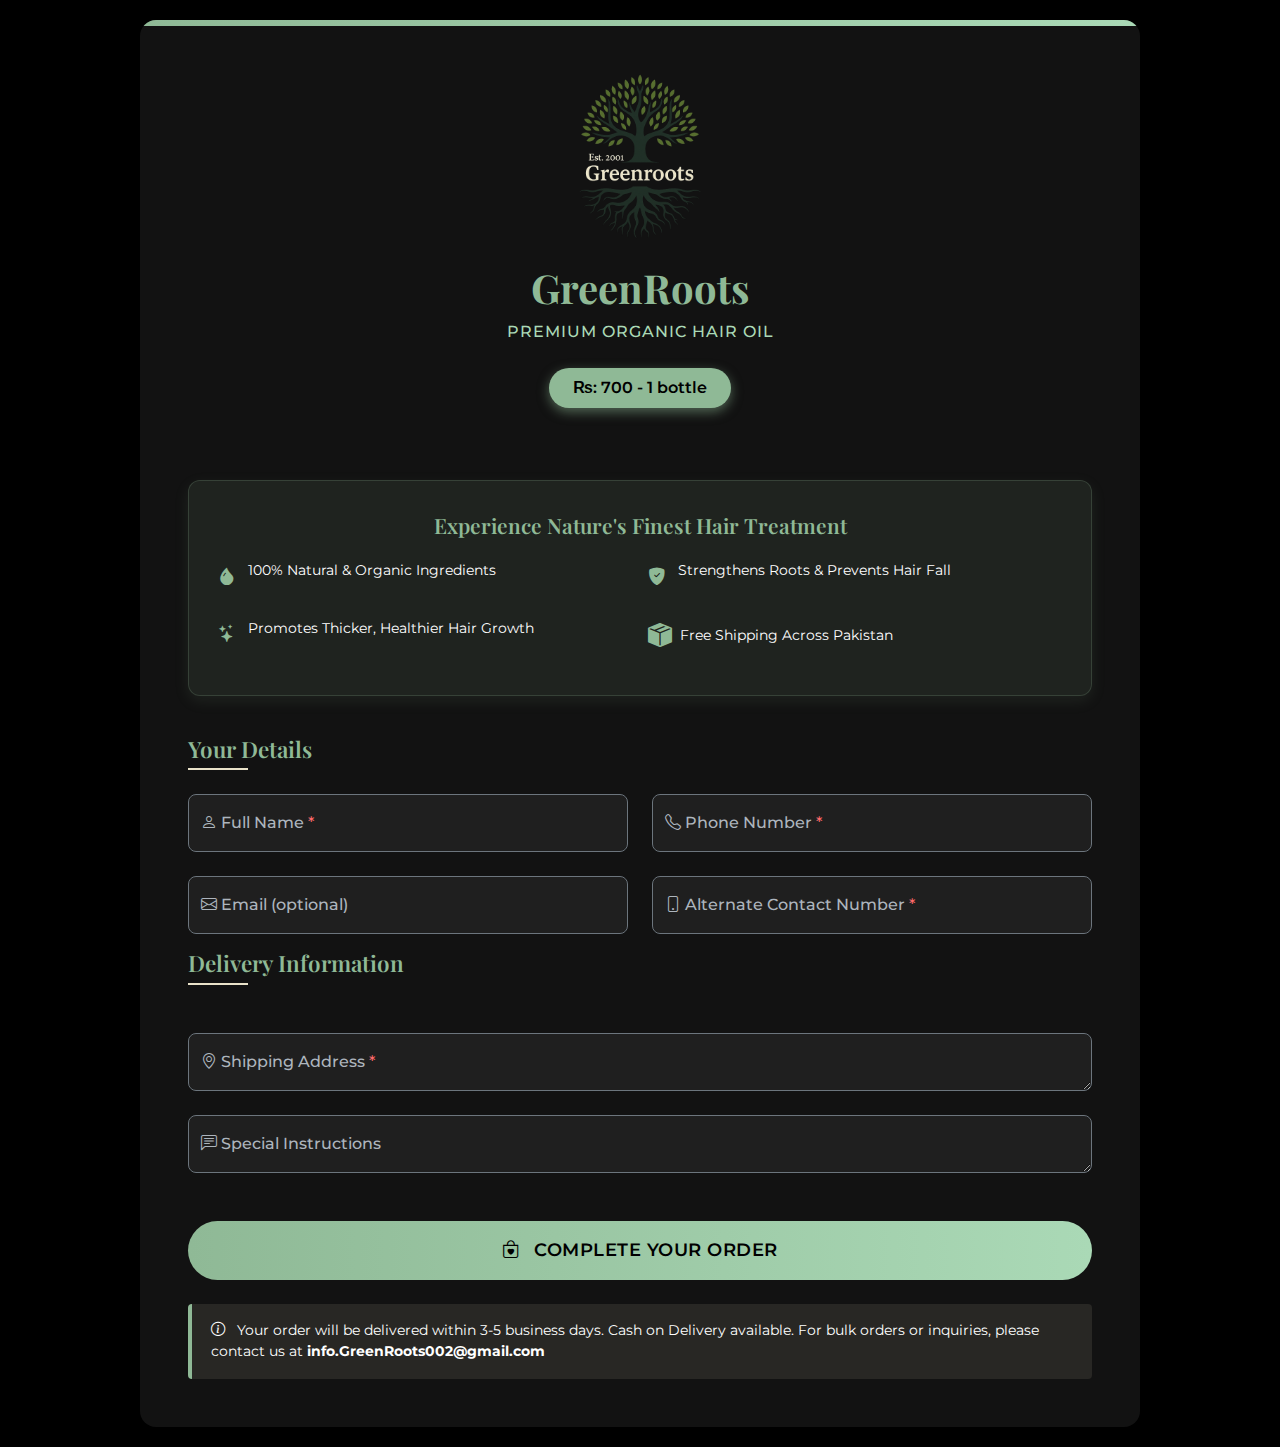
<file: order1.html>
<!DOCTYPE html>
<html lang="en">
<head>
  <meta charset="UTF-8">
  <meta name="viewport" content="width=device-width, initial-scale=1.0">
  <title>GreenRoots Premium Hair Oil – ₨700</title>
  <link href="https://cdn.jsdelivr.net/npm/bootstrap@5.3.3/dist/css/bootstrap.min.css" rel="stylesheet">
  <link href="https://cdn.jsdelivr.net/npm/bootstrap-icons@1.10.5/font/bootstrap-icons.css" rel="stylesheet">
  <style>
    @import url('https://fonts.googleapis.com/css2?family=Playfair+Display:wght@400;500;600;700&family=Montserrat:wght@300;400;500;600;700&display=swap');

    :root {
      --primary-color: #8fb996;
      --secondary-color: #aad9b6;
      --accent-color: #e9e2c9;
      --text-color: #ffffff;
      --background-dark: #000000;
      --card-bg: #121212;
      --input-bg: #1f1f1f;
      --danger-color: #ff6b6b;
      --border-radius-lg: 16px;
      --border-radius-md: 12px;
      --border-radius-sm: 8px;
      --border-radius-rounded: 50px;
    }

    body {
      background-color: var(--background-dark);
      min-height: 100vh;
      display: flex;
      align-items: center;
      justify-content: center;
      font-family: 'Montserrat', sans-serif;
      padding: 20px;
      color: var(--text-color);
    }

    .main-container {
      width: 100%;
      max-width: 1200px;
      margin: 0 auto;
      display: flex;
      justify-content: center;
    }

    .form-container {
      background: var(--card-bg);
      padding: 3rem;
      border-radius: var(--border-radius-lg);
      box-shadow: 0 20px 50px rgba(0, 0, 0, 0.8);
      width: 100%;
      max-width: 1000px;
      position: relative;
      overflow: hidden;
      animation: fadeIn 0.8s ease-out;
    }

    .form-container::before {
      content: '';
      position: absolute;
      top: 0;
      left: 0;
      width: 100%;
      height: 6px;
      background: linear-gradient(90deg, var(--primary-color), var(--secondary-color));
    }

    .logo-section {
      text-align: center;
      margin-bottom: 2.5rem;
    }

    .brand-logo {
      max-width: 180px;
      margin-bottom: 1rem;
      height: auto;
    }

    h2 {
      font-family: 'Playfair Display', serif;
      font-weight: 700;
      color: var(--primary-color);
      margin-bottom: 0.5rem;
      font-size: 2.5rem;
    }

    .tagline {
      font-size: 1rem;
      color: var(--secondary-color);
      font-weight: 500;
      margin-bottom: 1.5rem;
      letter-spacing: 1px;
      text-transform: uppercase;
    }

    .price-tag {
      display: inline-block;
      background-color: var(--primary-color);
      color: #000;
      padding: 0.5rem 1.5rem;
      border-radius: var(--border-radius-rounded);
      font-weight: 600;
      margin-bottom: 2rem;
      box-shadow: 0 4px 12px rgba(143, 185, 150, 0.5);
    }

    .product-benefits {
      background-color: rgba(143, 185, 150, 0.1);
      border-radius: var(--border-radius-md);
      padding: 1.8rem;
      margin-bottom: 2.5rem;
      border: 1px solid rgba(143, 185, 150, 0.2);
      box-shadow: 0 5px 15px rgba(143, 185, 150, 0.1);
    }

    .benefit-title {
      font-family: 'Playfair Display', serif;
      color: var(--primary-color);
      font-weight: 600;
      margin-bottom: 1.2rem;
      font-size: 1.3rem;
      text-align: center;
    }

    .benefits-grid {
      display: grid;
      grid-template-columns: repeat(2, 1fr);
      gap: 1rem;
    }

    .benefit-item {
      display: flex;
      align-items: flex-start;
      margin-bottom: 0.75rem;
    }

    .benefit-icon {
      margin-right: 0.75rem;
      color: var(--primary-color);
      font-size: 1.1rem;
      flex-shrink: 0;
      margin-top: 0.2rem;
    }

    .benefit-text {
      font-size: 0.9rem;
      line-height: 1.5;
      color: var(--text-color);
    }

    .section-title {
      font-family: 'Playfair Display', serif;
      color: var(--primary-color);
      margin-bottom: 1.5rem;
      font-size: 1.4rem;
      position: relative;
      padding-bottom: 0.5rem;
      font-weight: 600;
    }

    .section-title::after {
      content: '';
      position: absolute;
      bottom: 0;
      left: 0;
      width: 60px;
      height: 2px;
      background-color: var(--accent-color);
    }

    .form-floating > label {
      color: #adb5bd;
      font-weight: 500;
    }

    .form-control {
      border-radius: var(--border-radius-sm);
      border: 1px solid #6c757d;
      padding: 0.75rem 1rem;
      height: calc(3.5rem + 2px);
      font-size: 1rem;
      background-color: var(--input-bg);
      color: var(--text-color);
    }

    .form-control:focus {
      border-color: var(--secondary-color);
      box-shadow: 0 0 0 0.2rem rgba(143, 185, 150, 0.5);
    }

    .form-control.is-invalid {
      border-color: var(--danger-color);
      box-shadow: 0 0 0 0.2rem rgba(255, 107, 107, 0.25);
    }

    textarea.form-control {
      height: auto;
      min-height: 100px;
    }

    .btn-order {
      background: linear-gradient(90deg, var(--primary-color), var(--secondary-color));
      border: none;
      font-weight: 600;
      padding: 1rem 2rem;
      font-size: 1.1rem;
      border-radius: var(--border-radius-rounded);
      width: 100%;
      margin-top: 1.5rem;
      letter-spacing: 0.5px;
      text-transform: uppercase;
      color: #000;
      transition: all 0.3s ease;
    }

    .btn-order:hover, .btn-order:focus {
      background: linear-gradient(90deg, #78a685, var(--primary-color));
      transform: translateY(-2px);
      box-shadow: 0 10px 20px rgba(143, 185, 150, 0.5);
    }

    .info-alert {
      background-color: rgba(233, 226, 201, 0.1);
      border-left: 4px solid var(--primary-color);
      padding: 1rem 1.2rem;
      font-size: 0.9rem;
      border-radius: 4px;
      color: var(--text-color);
      margin-top: 1.5rem;
    }

    .field-required::after {
      content: " *";
      color: var(--danger-color);
    }

    /* Animations */
    @keyframes fadeIn {
      from { opacity: 0; transform: translateY(20px); }
      to { opacity: 1; transform: translateY(0); }
    }

    /* Responsive adjustments */
    @media (max-width: 768px) {
      .benefits-grid {
        grid-template-columns: 1fr;
      }
      
      .form-container {
        padding: 2rem;
      }
    }

    @media (max-width: 576px) {
      h2 {
        font-size: 2rem;
      }
      
      .form-container {
        padding: 1.5rem;
      }
    }
  </style>
</head>

<body>
  <div class="main-container">
    <div class="form-container">
      <div class="logo-section">
        <!-- Logo placeholder - you can replace this with your actual logo -->
        <img src="img/logo2.png" alt="GreenRoots Logo" class="brand-logo">
        
        <h2>GreenRoots</h2>
        <div class="tagline">Premium Organic Hair Oil</div>
        <div class="price-tag">₨: 700 - 1 bottle</div>
      </div>
  
      <div class="product-benefits">
        <div class="benefit-title">Experience Nature's Finest Hair Treatment</div>
        <div class="benefits-grid">
          <div class="benefit-item">
            <span class="benefit-icon"><i class="bi bi-droplet-fill"></i></span>
            <span class="benefit-text">100% Natural & Organic Ingredients</span>
          </div>
          <div class="benefit-item">
            <span class="benefit-icon"><i class="bi bi-shield-fill-check"></i></span>
            <span class="benefit-text">Strengthens Roots & Prevents Hair Fall</span>
          </div>
          <div class="benefit-item">
            <span class="benefit-icon"><i class="bi bi-stars"></i></span>
            <span class="benefit-text">Promotes Thicker, Healthier Hair Growth</span>
          </div>
          <div class="benefit-item" style="display: inline-flex; align-items: center; gap: 8px;">
            <i class="bi bi-box-seam-fill" style="font-size: 24px; color: var(--primary-color);"></i>
            <span class="benefit-text">Free Shipping Across Pakistan</span>
          </div>          
        </div>
      </div>
  
      <form id="orderForm" action="https://formspree.io/f/mldjvygl" method="POST" novalidate>
        <h4 class="section-title">Your Details</h4>
        <div class="row g-4">
          <div class="col-md-6 form-group">
            <div class="form-floating">
              <input type="text" name="name" class="form-control" id="name" placeholder="Full Name" required>
              <label for="name" class="field-required"><i class="bi bi-person"></i> Full Name</label>
              <div class="invalid-feedback">Please enter your full name</div>
            </div>
          </div>
  
          <div class="col-md-6 form-group">
            <div class="form-floating">
              <input type="tel" name="phone" class="form-control" id="phone" placeholder="Phone Number" pattern="[0-9]{10}" required>
              <label for="phone" class="field-required"><i class="bi bi-telephone"></i> Phone Number</label>
              <div class="invalid-feedback">Please enter a valid 11-digit phone number</div>
            </div>
          </div>
  
          <div class="col-md-6 form-group">
            <div class="form-floating">
              <input type="email" name="email" class="form-control" id="email" placeholder="Email (optional)">
              <label for="email"><i class="bi bi-envelope"></i> Email (optional)</label>
              <div class="invalid-feedback">Please enter a valid email address</div>
            </div>
          </div>
          
          <div class="col-md-6 form-group">
            <div class="form-floating">
              <input type="tel" name="alt_contact" class="form-control" id="alt_contact" placeholder="Alternate Contact Number" pattern="[0-9]{10}" required>
              <label for="alt_contact" class="field-required"><i class="bi bi-phone"></i> Alternate Contact Number</label>
              <div class="invalid-feedback">Please enter a valid 11-digit alternate number</div>
            </div>
          </div>
  
          <div class="col-md-12 mt-3">
            <h4 class="section-title">Delivery Information</h4>
          </div>
  
          <div class="col-md-12 form-group">
            <div class="form-floating">
              <textarea name="address" id="address" class="form-control" placeholder="Shipping Address" required></textarea>
              <label for="address" class="field-required"><i class="bi bi-geo-alt"></i> Shipping Address</label>
              <div class="invalid-feedback">Please enter your complete shipping address</div>
            </div>
          </div>
          
          <div class="col-md-12 form-group">
            <div class="form-floating">
              <textarea name="special_instructions" id="special_instructions" class="form-control" placeholder="Special Instructions"></textarea>
              <label for="special_instructions"><i class="bi bi-chat-left-text"></i> Special Instructions</label>
            </div>
          </div>
  
          <input type="hidden" name="product" value="GreenRoots Premium Hair Oil - 1 Bottle">
          <input type="hidden" name="_subject" value="New GreenRoots Hair Oil Order">
  
          <div class="col-12 form-group">
            <button type="submit" class="btn btn-order">
              <i class="bi bi-bag-heart me-2"></i> Complete Your Order
            </button>
          </div>
        </div>
        
        <div class="info-alert">
          <i class="bi bi-info-circle me-2"></i> Your order will be delivered within 3-5 business days. Cash on Delivery available. For bulk orders or inquiries, please contact us at <strong>info.GreenRoots002@gmail.com</strong>
        </div>
      </form>
    </div>
  </div>
  
  <script>
    document.addEventListener('DOMContentLoaded', function() {
      const form = document.getElementById('orderForm');
      
      // Email validation function
      function isValidEmail(email) {
        const emailRegex = /^[^\s@]+@[^\s@]+\.[^\s@]+$/;
        return email === '' || emailRegex.test(email);
      }
      
      // Phone validation function
      function isValidPhone(phone) {
        const phoneRegex = /^[0-9]{11}$/;
        return phoneRegex.test(phone);
      }
      
      // Form submission handler
      form.addEventListener('submit', function(event) {
        event.preventDefault();
        
        let isFormValid = true;
        const requiredFields = form.querySelectorAll('[required]');
        const emailField = document.getElementById('email');
        const altPhoneField = document.getElementById('alt_contact');
        const phoneField = document.getElementById('phone');

        
        // Validate required fields
        requiredFields.forEach(field => {
          if (!field.value.trim()) {
            field.classList.add('is-invalid');
            isFormValid = false;
          } else {
            field.classList.remove('is-invalid');
          }
        });
        
        // Validate email if provided
        if (emailField.value && !isValidEmail(emailField.value)) {
          emailField.classList.add('is-invalid');
          isFormValid = false;
        }
        
        // Validate phone numbers
        if (phoneField.value && !isValidPhone(phoneField.value)) {
          phoneField.classList.add('is-invalid');
          isFormValid = false;
        }
        
        if (altPhoneField.value && !isValidPhone(altPhoneField.value)) {
          altPhoneField.classList.add('is-invalid');
          isFormValid = false;
        }
        
        // Submit if valid
        if (isFormValid) {
          form.submit();
        }
      });
      
      // Clear validation errors when user types
      const formControls = form.querySelectorAll('.form-control');
      formControls.forEach(control => {
        control.addEventListener('input', function() {
          if (this.value.trim()) {
            this.classList.remove('is-invalid');
          }
        });
      });
    });
  </script>
</body>
</html>
</file>
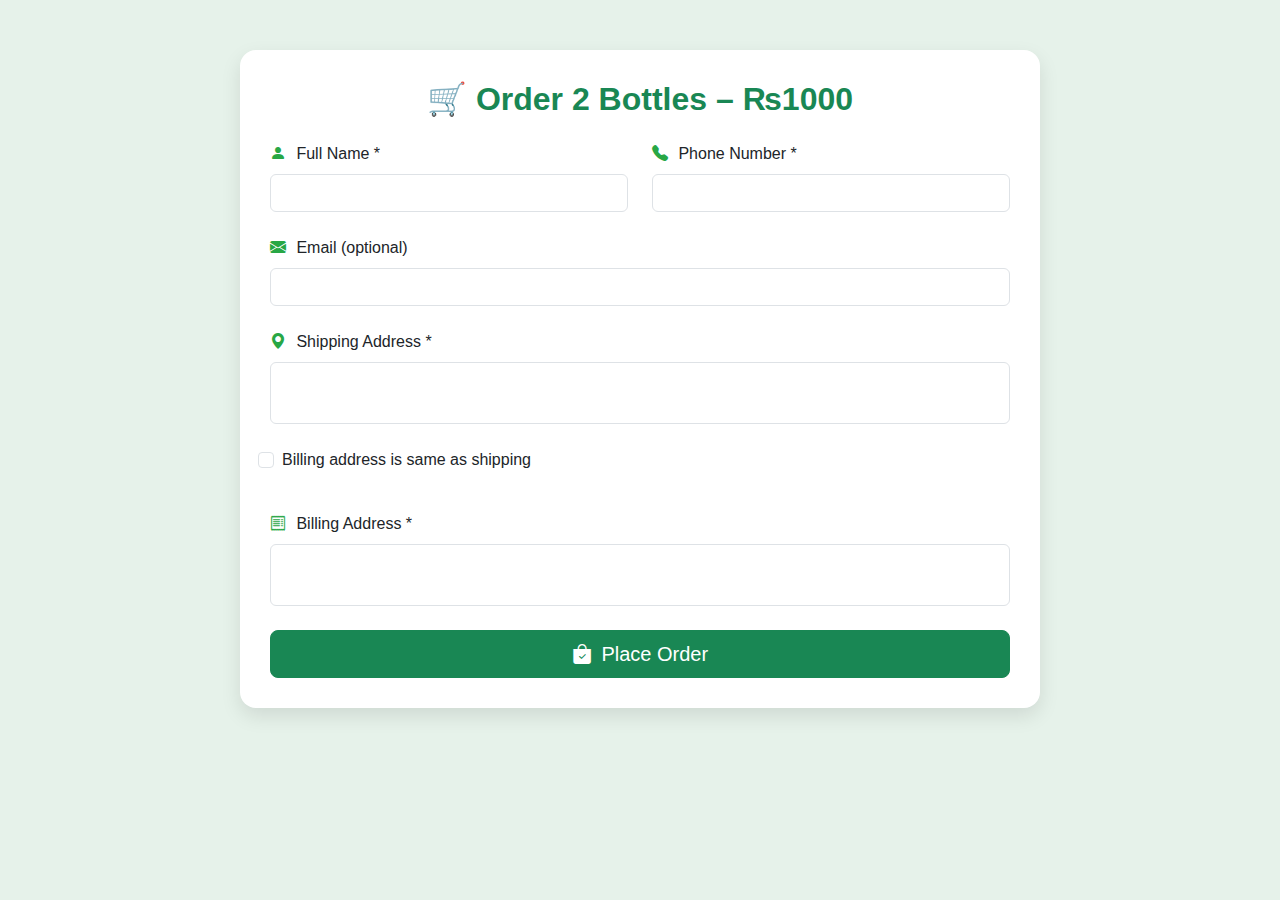
<file: order2.html>
<!DOCTYPE html>
<html lang="en">
<head>
  <meta charset="UTF-8" />
  <meta name="viewport" content="width=device-width, initial-scale=1.0"/>
  <title>Order 2 Bottles – ₨1000</title>
  <link href="https://cdn.jsdelivr.net/npm/bootstrap@5.3.3/dist/css/bootstrap.min.css" rel="stylesheet">
  <link href="https://cdn.jsdelivr.net/npm/bootstrap-icons@1.10.5/font/bootstrap-icons.css" rel="stylesheet">
  <style>
    body { background-color: #e6f2ea; font-family: 'Segoe UI', sans-serif; }
    .form-container {
      max-width: 800px; margin: 50px auto; background: #fff;
      border-radius: 16px; padding: 30px;
      box-shadow: 0 8px 20px rgba(0, 0, 0, 0.1);
    }
    h2 { font-weight: 600; }
    .form-label i { margin-right: 6px; color: #28a745; }
    textarea, input { resize: none !important; }
  </style>
</head>
<body>

<div class="container form-container">
  <h2 class="text-center text-success mb-4">🛒 Order 2 Bottles – ₨1000</h2>
  <form action="https://formspree.io/f/mldjvygl" method="POST">
    <div class="row g-4">
      <div class="col-md-6">
        <label class="form-label"><i class="bi bi-person-fill"></i> Full Name *</label>
        <input type="text" name="name" class="form-control" required>
      </div>
      <div class="col-md-6">
        <label class="form-label"><i class="bi bi-telephone-fill"></i> Phone Number *</label>
        <input type="text" name="phone" class="form-control" required>
      </div>
      <div class="col-md-12">
        <label class="form-label"><i class="bi bi-envelope-fill"></i> Email (optional)</label>
        <input type="email" name="email" class="form-control">
      </div>
      <div class="col-md-12">
        <label class="form-label"><i class="bi bi-geo-alt-fill"></i> Shipping Address *</label>
        <textarea name="shipping_address" id="shipping" rows="2" class="form-control" required></textarea>
      </div>
      <div class="col-md-12 form-check mb-3">
        <input class="form-check-input" type="checkbox" id="sameAddress">
        <label class="form-check-label" for="sameAddress">Billing address is same as shipping</label>
      </div>
      <div class="col-md-12">
        <label class="form-label"><i class="bi bi-receipt"></i> Billing Address *</label>
        <textarea name="billing_address" id="billing" rows="2" class="form-control" required></textarea>
      </div>
      <input type="hidden" name="offer" value="2 Bottles">
      <div class="col-12 d-grid">
        <button type="submit" class="btn btn-success btn-lg">
          <i class="bi bi-bag-check-fill me-1"></i> Place Order
        </button>
      </div>
    </div>
  </form>
</div>

<script>
  document.getElementById('sameAddress').addEventListener('change', function () {
    const shipping = document.getElementById('shipping');
    const billing = document.getElementById('billing');
    if (this.checked) {
      billing.value = shipping.value;
      billing.setAttribute('readonly', true);
    } else {
      billing.value = '';
      billing.removeAttribute('readonly');
    }
  });
</script>

</body>
</html>
</file>
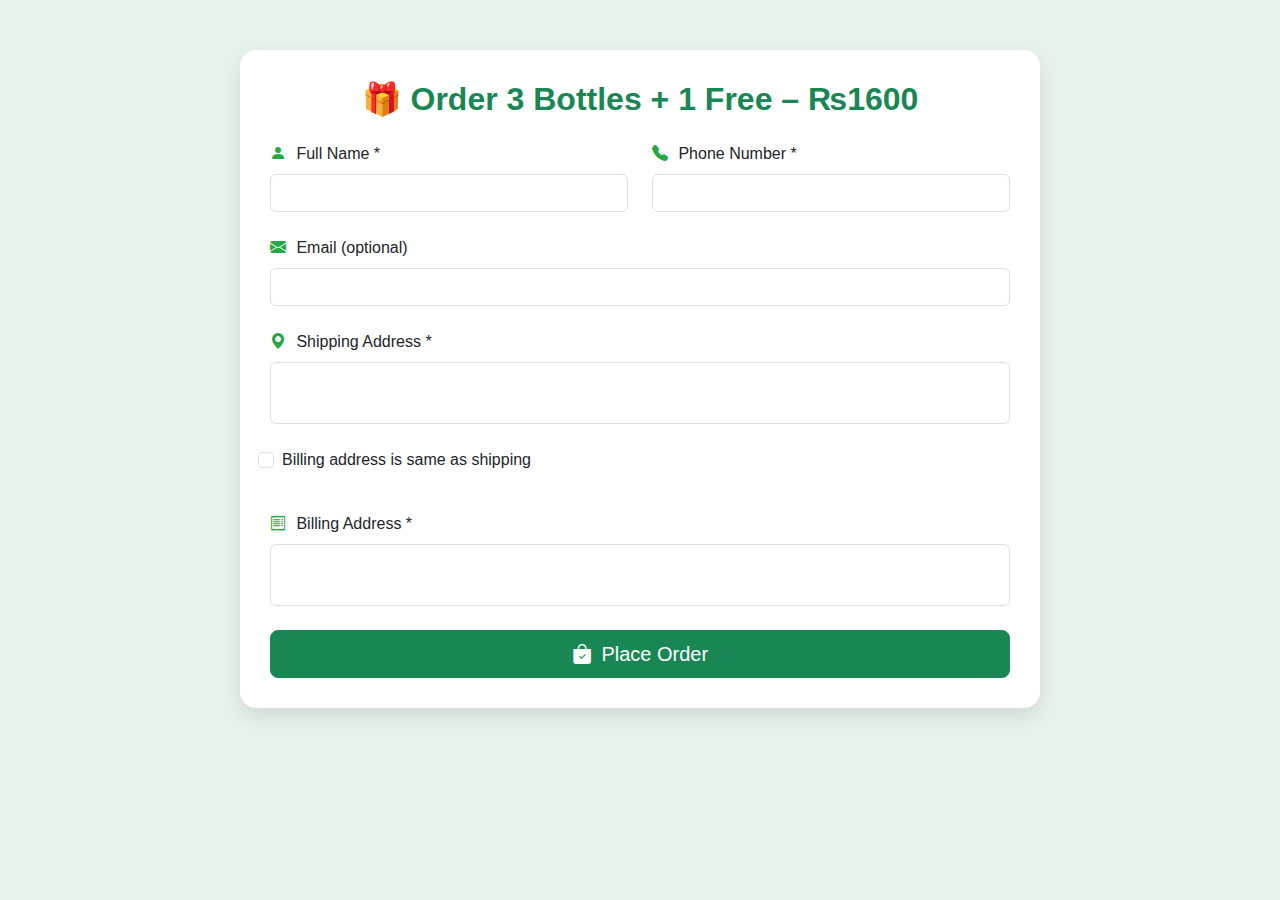
<file: order3.html>
<!DOCTYPE html>
<html lang="en">
<head>
  <meta charset="UTF-8" />
  <meta name="viewport" content="width=device-width, initial-scale=1.0"/>
  <title>Order 3 Bottles + 1 Free – ₨1600</title>
  <link href="https://cdn.jsdelivr.net/npm/bootstrap@5.3.3/dist/css/bootstrap.min.css" rel="stylesheet">
  <link href="https://cdn.jsdelivr.net/npm/bootstrap-icons@1.10.5/font/bootstrap-icons.css" rel="stylesheet">
  <style>
    body { background-color: #e6f2ea; font-family: 'Segoe UI', sans-serif; }
    .form-container {
      max-width: 800px; margin: 50px auto; background: #fff;
      border-radius: 16px; padding: 30px;
      box-shadow: 0 8px 20px rgba(0, 0, 0, 0.1);
    }
    h2 { font-weight: 600; }
    .form-label i { margin-right: 6px; color: #28a745; }
    textarea, input { resize: none !important; }
  </style>
</head>
<body>

<div class="container form-container">
  <h2 class="text-center text-success mb-4">🎁 Order 3 Bottles + 1 Free – ₨1600</h2>
  <form action="https://formspree.io/f/mldjvygl" method="POST">
    <div class="row g-4">
      <div class="col-md-6">
        <label class="form-label"><i class="bi bi-person-fill"></i> Full Name *</label>
        <input type="text" name="name" class="form-control" required>
      </div>
      <div class="col-md-6">
        <label class="form-label"><i class="bi bi-telephone-fill"></i> Phone Number *</label>
        <input type="text" name="phone" class="form-control" required>
      </div>
      <div class="col-md-12">
        <label class="form-label"><i class="bi bi-envelope-fill"></i> Email (optional)</label>
        <input type="email" name="email" class="form-control">
      </div>
      <div class="col-md-12">
        <label class="form-label"><i class="bi bi-geo-alt-fill"></i> Shipping Address *</label>
        <textarea name="shipping_address" id="shipping" rows="2" class="form-control" required></textarea>
      </div>
      <div class="col-md-12 form-check mb-3">
        <input class="form-check-input" type="checkbox" id="sameAddress">
        <label class="form-check-label" for="sameAddress">Billing address is same as shipping</label>
      </div>
      <div class="col-md-12">
        <label class="form-label"><i class="bi bi-receipt"></i> Billing Address *</label>
        <textarea name="billing_address" id="billing" rows="2" class="form-control" required></textarea>
      </div>
      <input type="hidden" name="offer" value="3 Bottles + 1 Free">
      <div class="col-12 d-grid">
        <button type="submit" class="btn btn-success btn-lg">
          <i class="bi bi-bag-check-fill me-1"></i> Place Order
        </button>
      </div>
    </div>
  </form>
</div>

<script>
  document.getElementById('sameAddress').addEventListener('change', function () {
    const shipping = document.getElementById('shipping');
    const billing = document.getElementById('billing');
    if (this.checked) {
      billing.value = shipping.value;
      billing.setAttribute('readonly', true);
    } else {
      billing.value = '';
      billing.removeAttribute('readonly');
    }
  });
</script>

</body>
</html>
</file>
